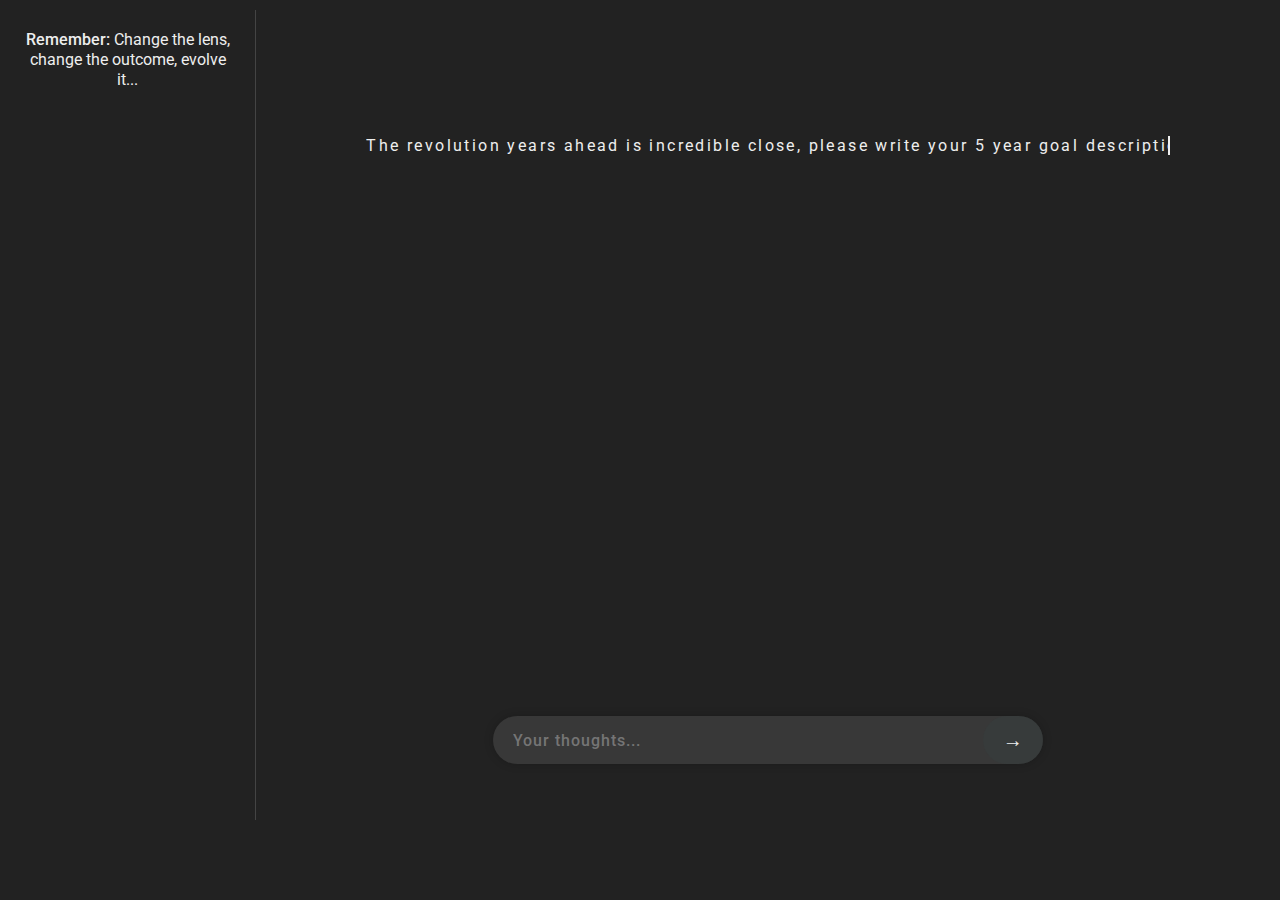
<file: client/index.html>
<!DOCTYPE html>
<html lang="en">
  <head>
    <meta charset="UTF-8" />
    <meta name="viewport" content="width=device-width, initial-scale=1.0" />
    <link rel="preconnect" href="https://fonts.googleapis.com" />
    <link rel="preconnect" href="https://fonts.gstatic.com" crossorigin />
    <link
      href="https://fonts.googleapis.com/css2?family=Roboto:wght@100..900&display=swap"
      rel="stylesheet"
    />
    <link rel="stylesheet" href="./src/styles.css" />
    <script defer src="src/js/index.js" type="module"></script>

    <title>Goals Manifest</title>
  </head>
  <body>
    <nav class="sidebar">
      <h3 class="heading_tertiary" id="sidebar_quote">
        <strong>Remember:</strong>
      </h3>
      <ol class="goals_list" id="goal_list"></ol>
    </nav>

    <main class="main">

    </main>
  </body>
</html>
</file>
<file: client/src/styles.css>
html {
  font-size: 62.5%;
  background-color: #222;
}

:root {
  color: #eee;

  --fw-md: 400;
  --fs-md: 1.6rem;

  --br-sm: 0.8rem;
  --br-md: 2.6rem;
  --br-lg: 3rem;

  --bg-light: rgba(255, 255, 255, 0.1);
  --bg-dark: rgba(255, 255, 255, 0.2);

  --shadow-primary: 0 0 1rem rgba(0, 0, 0, 0.2);
  --shadow-secondary: 0 0 1.2rem rgba(255, 255, 255, 0.1);
}

*,
*::after,
*::before {
  box-sizing: border-box;
  margin: 0;
  padding: 0;
}

body {
  font-family: "Roboto";
  font-size: var(--fs-md);
  font-weight: var(--fw-md);

  display: flex;
}

ol {
  display: block;
  list-style: none;
  text-decoration: none;
}

strong {
  font-weight: 500;
}

main {
  height: 100vh;
  width: 80%;
  padding: 1rem;
}

a {
  cursor: pointer;
  text-decoration: none;
  color: inherit;
}

.heading_tertiary {
  font-weight: var(--fw-md);
  line-height: 1.26;
  font-size: var(--fs-md);
  text-align: center;
}

/* SIDEBAR */
.sidebar {
  width: 20%;
  height: 90vh;

  padding-block: 2rem;
  padding-inline: 1.8rem;
  margin-block: 1rem;
  border-right: 1px solid #444;
}

.goals_list {
  margin-top: 3rem;
  height: 40rem;
  display: flex;
  align-items: center;
  flex-direction: column;
  gap: 1rem;
}

.goal_list--item {
  cursor: pointer;
  width: 100%;
  height: 4rem;
  display: flex;
  justify-content: center;
  align-items: center;
  background-color: var(--bg-dark);
  border-radius: var(--br-sm);
  transition: all 0.2s;
}

.goal_list--item:hover {
  transform: scale(1.01);
}

/* GOAL CONSTRUCTOR */
.constructor {
  width: 100%;
  height: 100%;
  display: flex;
  flex-direction: column;
  justify-content: space-between;
  padding-block: 12.6rem;
  align-items: center;
}

.constructor__guide {
  width: 80%;
  animation: fade .3s ease-in forwards;
}

.constructor__guide p {
  overflow: hidden;
  border-right: 0.15em solid #eee;
  white-space: nowrap;
  margin: 0 auto;
  letter-spacing: 0.15em;
  animation: typing 3.5s steps(30, end), blink-caret 0.5s step-end infinite;
}

/* The typing effect */
@keyframes typing {
  from {
    width: 0;
  }
  to {
    width: 100%;
  }
}

/* The typewriter cursor effect */
@keyframes blink-caret {
  from,
  to {
    border-color: transparent;
  }
  50% {
    border-color: #555;
  }
}

/* INPUT CONSTRUCTOR */
.input__field {
  width: 55rem;
  height: min-content;
  display: flex;
  align-items: center;
  gap: 1rem;
  background-color: var(--bg-light);
  border-radius: var(--br-md);
  box-shadow: var(--shadow-primary);
  transition: all 0.3s;
  animation: fade .3s ease-in forwards;
}

@keyframes fade {
  0%{
    opacity: 0;
  }
  100%{
    opacity: 1;
  }
}

.input__label {
  font-size: 1.3rem;
}

.input {
  background-color: transparent;
  font-family: 'Roboto';
  height: 4.8rem;
  width: 100%;
  padding-inline: 2rem;
  outline: none;
  border: none;
  letter-spacing: 1px;
  font-size: var(--fs-md);
  color: #eee;
}

.input::placeholder {
  font-family: inherit;
  font-weight: 500;
}

.input__field:has(.input:focus) {
  box-shadow: inset var(--shadow-secondary)
}

.btn {
  cursor: pointer;
  font-family: inherit;
  width: 7rem;
  height: 4.8rem;
  border-radius: var(--br-lg);
  border: none;
  background-color: #3444;
  color: #eee;
  font-size: 2rem;
  font-weight: 700;
  transition: all 0.3s;
}

.btn:hover {
  background-color: var(--bg-light);
  transform: scale(1.06);
  box-shadow: inset var(--shadow-secondary);
}

/* VIEWER SECTION */

.back {
  position: absolute;
  left: 23%;
  top: 10%;
  font-size: 1.7rem;
  color: #cccc;
  transform: translateX(50%);
  transition: color .2s; 
}

.back:hover {
  color: #cbcbcb;
}

.viewer {
  width: 100%;
  height: 100%;
  padding-block: 3.6rem 9.6rem;
  display: flex;
  flex-direction: column;
  gap: 3rem;
  align-items: center;
}

.quote_label {
  font-size: 1.4rem;
  font-weight: 300;
  font-style: italic;
  border-bottom: 1px solid #444;
  width: 100%;
  padding-bottom: 3.6rem;
  margin-bottom: 4.2rem;
  text-align: center;
  width: min-content;
}

.quote_label p {
overflow: hidden;
  border-right: 0.15em solid #eee;
  white-space: nowrap;
  margin: 0 auto;
  letter-spacing: 0.15em;
  animation: typing 2s steps(30, end), blink-caret 0.5s step-end forwards;
}

.viewer__label {
  font-weight: 300;
  font-style: italic;
  border-bottom: 1px solid #333; 
  padding-bottom: 1rem;
}

.heading_tertiary.viewer__goal {
  width: 80%;
  text-align: start;
  letter-spacing: 1.1px;
  line-height: 1.5;
  display: flex;
  flex-direction: column;
  gap: 1.6rem;
  margin-bottom: 3.6rem;
  font-size: 1.5rem;
  animation: blur 0.3s ease forwards;
}


@keyframes blur {
   0% {
    filter: blur(0);
    opacity: 0;
    transform: scale(1.1);
  }
  50% {
    opacity: .5;
    filter: blur(3px);
    transform: scale(1.05);
  }
  100% {
    filter: blur(0);
    opacity: 1;
    transform: scale(1);
  }
}
</file>
